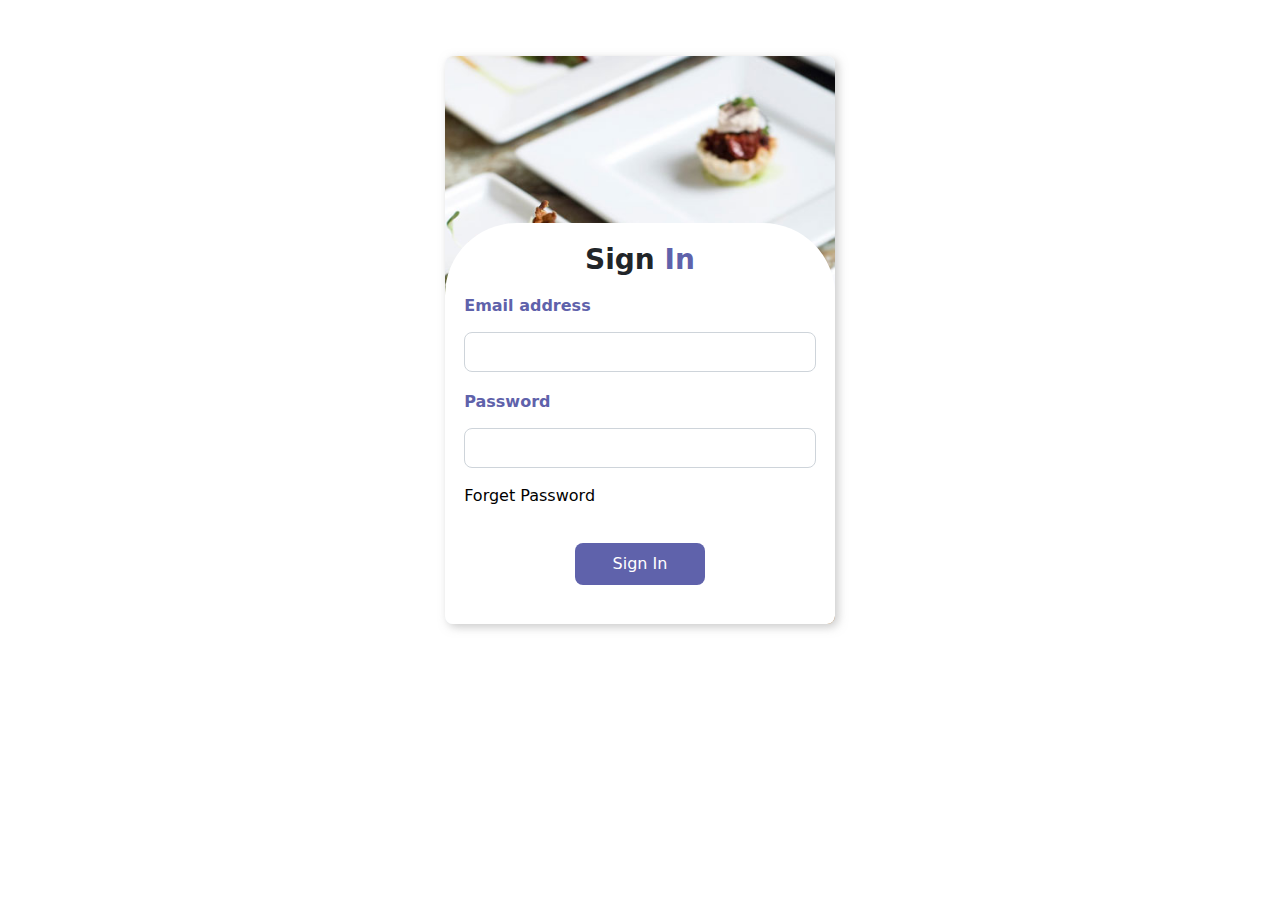
<file: userLogin.html>
<!DOCTYPE html>
<html lang="en">
<head>
    <meta charset="UTF-8">
    <meta http-equiv="X-UA-Compatible" content="IE=edge">
    <meta name="viewport" content="width=device-width, initial-scale=1.0">
    <link rel="stylesheet" href="./assets/vendors/all.css">
    <link rel="stylesheet" href="./assets/css/login.css">
    <link rel="stylesheet" href="./assets/vendors/bootstrap.min.css">
    <title>Document</title>
</head>
<body>
    
<div class="container">
    <div class="row">
        <div class="col-lg-12">
            <div class="outerShell">
<div class="form">
    <h3>Sign <span>In</span></h3>

    <div class="form-grp mb-3">
        <label for="exampleFormControlInput1" class="form-label">Email address </label>
        <input type="email" class="form-control" id="exampleFormControlInput1" >
      </div>
      <div class="form-grp mb-3">
        <label for="exampleFormControlInput1" class="form-label">Password</label>
        <input type="password" class="form-control" id="exampleFormControlInput1">
      </div>
      <a href="">Forget Password
      </a>
<div class="button">      <button class="signInBtn">Sign In</button>
</div>

</div>

            </div>
        </div>
    </div>
</div>


    <script src="./assets/vendors/all.js"></script>
    <script src="./assets/vendors/bootstrap.bundle.min.js"></script>
</body>
</html>
</file>
<file: assets/css/login.css>
.outerShell{
    width: 35%;
    margin: auto;
    background-image: url("../images/sideimg.jpg");
    background-size: cover;
    padding-top: 15%;
    margin-top: 5%;
    border-radius: 0.5rem;
    -webkit-border-radius: 0.5rem;
    -moz-border-radius: 0.5rem;
    -ms-border-radius: 0.5rem;
    -o-border-radius: 0.5rem;

    box-shadow: 3px 3px 10px rgba(177, 177, 177, 0.681);
    background-position: top;
   
}

.form{
    background-color: white;
    border-top-left-radius:4.5rem ;
    border-top-right-radius:4.5rem ;
    border-bottom-left-radius:0.5rem ;
    border-bottom-right-radius:0.5rem ;
    padding: 5%;
    padding-bottom: 10%;
}

.form span{
    color: #5f62ab;
}

.form h3{
    text-align: center;
    font-weight: 700;
    margin-bottom: 3%;
}

.form .form-grp{
    margin: 5% 0;
}
.form .form-control{
    padding: 2%;
    border-radius: 0.5rem;
    -webkit-border-radius: 0.5rem;
    -moz-border-radius: 0.5rem;
    -ms-border-radius: 0.5rem;
    -o-border-radius: 0.5rem;
}

.form-grp label{
color: #5f62ab;
font-weight: 600;
margin-bottom: 4%;
}

.form a{
    text-decoration: none;
    color: black;
    display: block;
    margin-bottom: 10%;
}

.form .button{
    width: 100%;
    display: flex;
    justify-content: center;
}
.form .signInBtn{
    margin: auto;
    padding: 2% 10%;
    border-radius: 0.5rem;
    -webkit-border-radius: 0.5rem;
    -moz-border-radius: 0.5rem;
    -ms-border-radius: 0.5rem;
    -o-border-radius: 0.5rem;
    background-color: #5f62ab;
    color: white;
    border-color: transparent;
}

.form .signInBtn:hover{
    background-color: transparent;
    border-color: #5f62ab;
    color: #5f62ab;
    transition: 0.4s;
    -webkit-transition: 0.4s;
    -moz-transition: 0.4s;
    -ms-transition: 0.4s;
    -o-transition: 0.4s;
}
</file>
